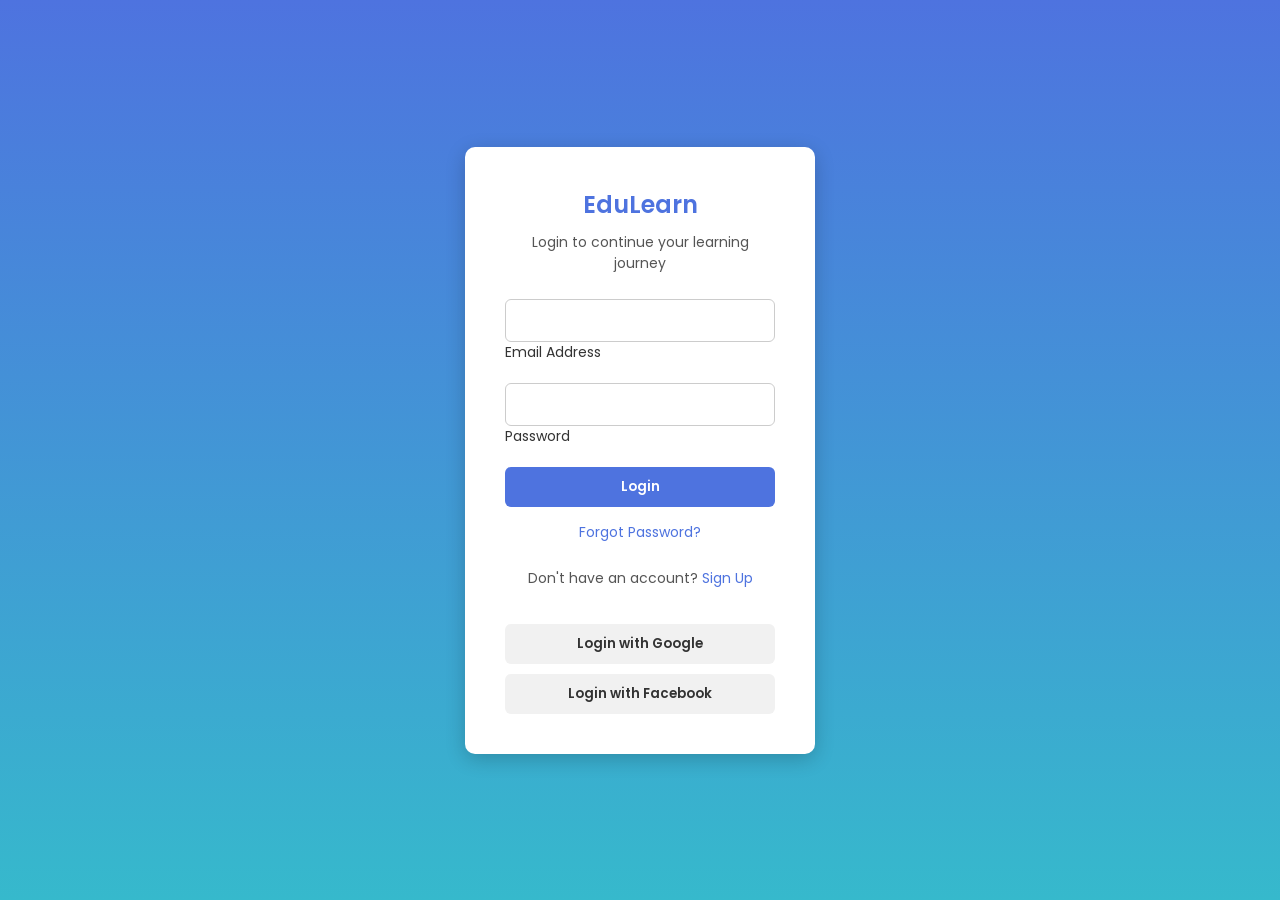
<file: Login Page/index.html>
<!DOCTYPE html>
<html lang="en">
<head>
    <meta charset="UTF-8">
    <title>EduLearn - Login</title>
    <meta name="viewport" content="width=device-width, initial-scale=1.0">

    <link href="https://fonts.googleapis.com/css2?family=Poppins:wght@300;400;600&display=swap" rel="stylesheet">
    <link rel="stylesheet" href="style.css">
</head>

<body>

<div class="container">
    <h2>EduLearn</h2>
    <p>Login to continue your learning journey</p>

    <form>
        <div class="input-group">
            <input type="email" required>
            <label>Email Address</label>
        </div>

        <div class="input-group">
            <input type="password" required>
            <label>Password</label>
        </div>

        <button type="submit">Login</button>
    </form>

    <div class="options">
        <p><a href="#">Forgot Password?</a></p>
        <p>Don't have an account? <a href="#">Sign Up</a></p>
    </div>

    <div class="social-login">
        <button>Login with Google</button>
        <button>Login with Facebook</button>
    </div>
</div>

</body>
</html>
</file>
<file: Login Page/style.css>
*{
    margin:0;
    padding:0;
    box-sizing:border-box;
    font-family:'Poppins', sans-serif;
}

body{
    height:100vh;
    display:flex;
    justify-content:center;
    align-items:center;
    background:linear-gradient(#4e73df, #36b9cc);
}

/* Login Card */
.container{
    background:#ffffff;
    padding:40px;
    width:350px;
    border-radius:10px;
    box-shadow:0 5px 20px rgba(0,0,0,0.2);
    text-align:center;
}

.container h2{
    margin-bottom:10px;
    font-weight:600;
    color:#4e73df;
}

.container p{
    font-size:14px;
    margin-bottom:25px;
    color:#555;
}

/* Input Fields */
.input-group{
    margin-bottom:20px;
    text-align:left;
}

.input-group label{
    display:block;
    margin-bottom:6px;
    font-size:14px;
    color:#333;
}

.input-group input{
    width:100%;
    padding:10px;
    border:1px solid #ccc;
    border-radius:6px;
    outline:none;
    font-size:14px;
}

.input-group input:focus{
    border-color:#4e73df;
}

/* Login Button */
button{
    width:100%;
    padding:10px;
    border:none;
    border-radius:6px;
    background:#4e73df;
    color:#fff;
    font-weight:600;
    cursor:pointer;
}

button:hover{
    background:#2e59d9;
}

/* Links */
.options{
    margin-top:15px;
    font-size:13px;
}

.options a{
    color:#4e73df;
    text-decoration:none;
}

.options a:hover{
    text-decoration:underline;
}

/* Social Buttons */
.social-login{
    margin-top:20px;
}

.social-login button{
    margin-top:10px;
    background:#f1f1f1;
    color:#333;
}

.social-login button:hover{
    background:#ddd;
}

/* Responsive */
@media(max-width:400px){
    .container{
        width:90%;
    }
}
</file>
